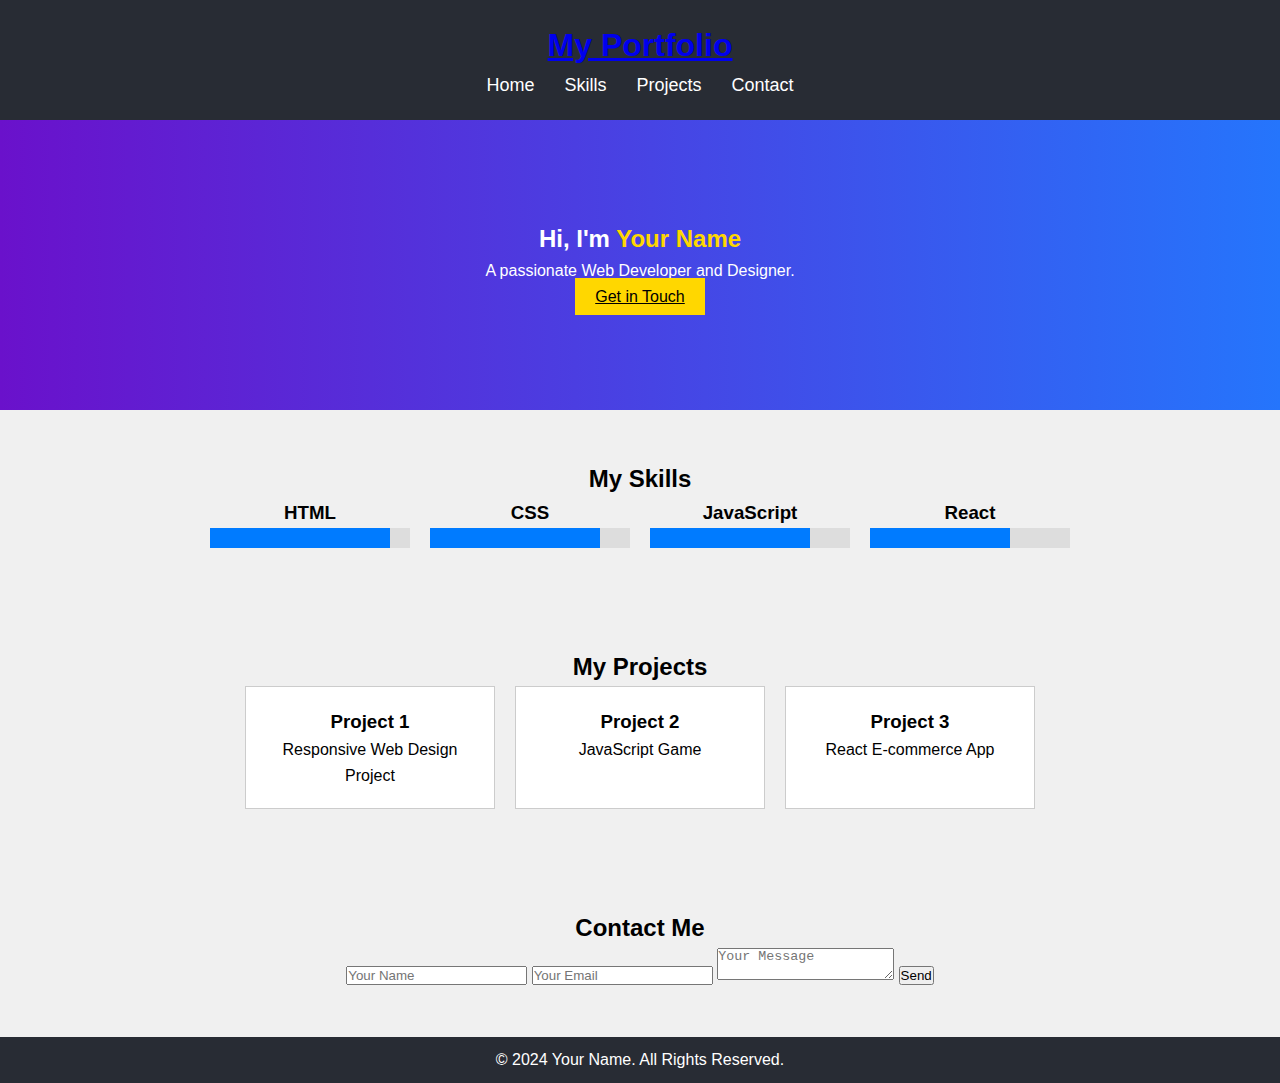
<file: attractive2/index.html>
<!DOCTYPE html>
<html lang="en">
<head>
    <meta charset="UTF-8">
    <meta name="viewport" content="width=device-width, initial-scale=1.0">
    <title>My Portfolio</title>
    <link rel="stylesheet" href="style.css">
</head>
<body>
    <header>
        <div class="container">
            <h1><a href="#">My Portfolio</a></h1>
            <nav>
                <ul>
                    <li><a href="#home">Home</a></li>
                    <li><a href="#skills">Skills</a></li>
                    <li><a href="#projects">Projects</a></li>
                    <li><a href="#contact">Contact</a></li>
                </ul>
            </nav>
        </div>
    </header>

    <section id="home">
        <div class="intro">
            <h2>Hi, I'm <span>Your Name</span></h2>
            <p>A passionate Web Developer and Designer.</p>
            <a href="#contact" class="btn">Get in Touch</a>
        </div>
    </section>

    <section id="skills">
        <h2>My Skills</h2>
        <div class="skills-container">
            <div class="skill">
                <h3>HTML</h3>
                <div class="bar"><span class="html"></span></div>
            </div>
            <div class="skill">
                <h3>CSS</h3>
                <div class="bar"><span class="css"></span></div>
            </div>
            <div class="skill">
                <h3>JavaScript</h3>
                <div class="bar"><span class="javascript"></span></div>
            </div>
            <div class="skill">
                <h3>React</h3>
                <div class="bar"><span class="react"></span></div>
            </div>
        </div>
    </section>

    <section id="projects">
        <h2>My Projects</h2>
        <div class="project-container">
            <div class="project">
                <h3>Project 1</h3>
                <p>Responsive Web Design Project</p>
            </div>
            <div class="project">
                <h3>Project 2</h3>
                <p>JavaScript Game</p>
            </div>
            <div class="project">
                <h3>Project 3</h3>
                <p>React E-commerce App</p>
            </div>
        </div>
    </section>

    <section id="contact">
        <h2>Contact Me</h2>
        <form id="contactForm">
            <input type="text" placeholder="Your Name" required>
            <input type="email" placeholder="Your Email" required>
            <textarea placeholder="Your Message" required></textarea>
            <button type="submit">Send</button>
        </form>
    </section>

    <footer>
        <p>&copy; 2024 Your Name. All Rights Reserved.</p>
    </footer>

    <script src="script.js"></script>
</body>
</html>
</file>
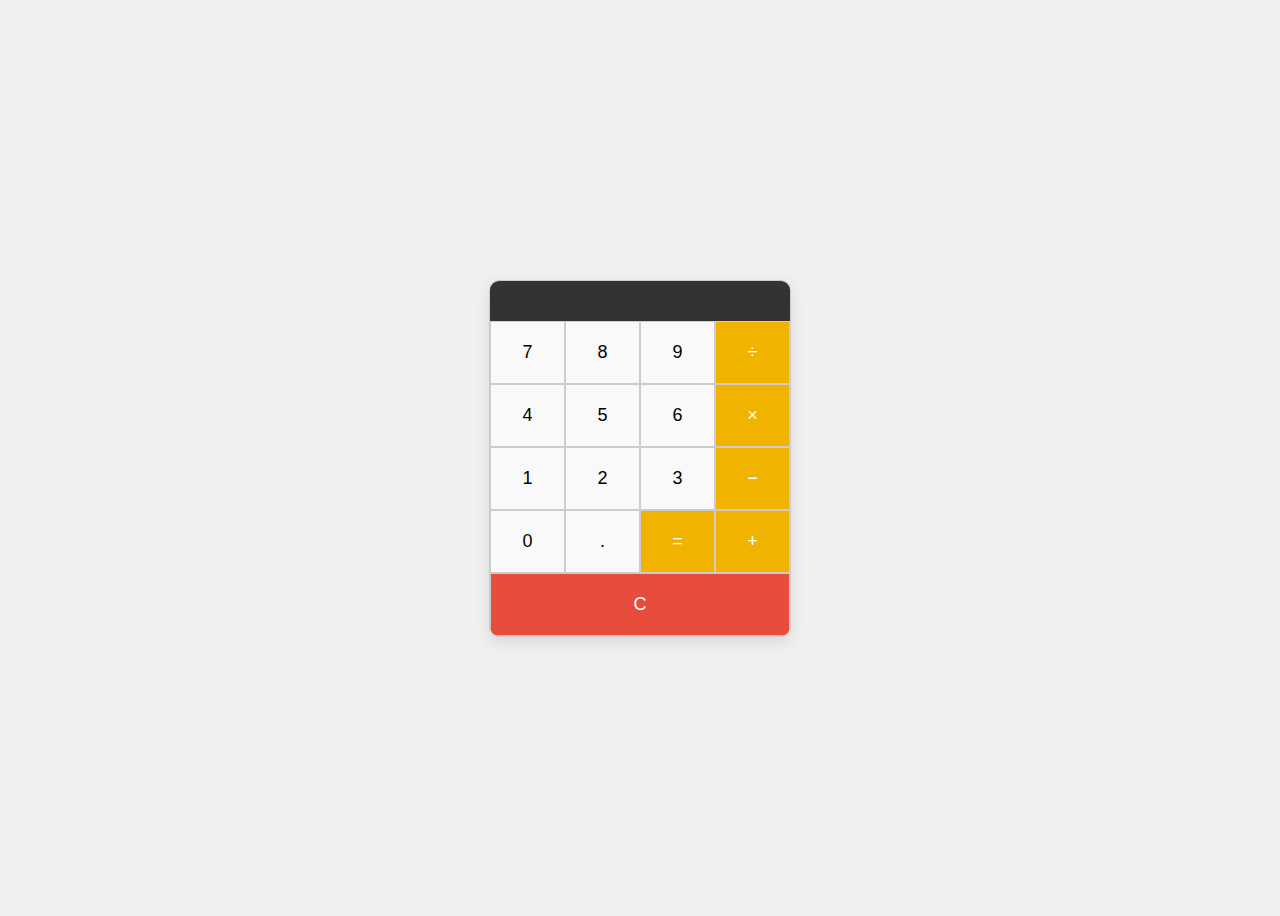
<file: calculator/index.html>
<!DOCTYPE html>
<html lang="en">
<head>
    <meta charset="UTF-8">
    <meta name="viewport" content="width=device-width, initial-scale=1.0">
    <title>Basic Calculator</title>
    <link rel="stylesheet" href="style.css">
</head>
<body>
    <div class="calculator">
        <div class="display" id="display"></div>
        <div class="buttons">
            <button class="btn" data-value="7">7</button>
            <button class="btn" data-value="8">8</button>
            <button class="btn" data-value="9">9</button>
            <button class="btn operator" data-value="/">÷</button>

            <button class="btn" data-value="4">4</button>
            <button class="btn" data-value="5">5</button>
            <button class="btn" data-value="6">6</button>
            <button class="btn operator" data-value="*">×</button>

            <button class="btn" data-value="1">1</button>
            <button class="btn" data-value="2">2</button>
            <button class="btn" data-value="3">3</button>
            <button class="btn operator" data-value="-">−</button>

            <button class="btn" data-value="0">0</button>
            <button class="btn" data-value=".">.</button>
            <button class="btn operator" data-value="=">=</button>
            <button class="btn operator" data-value="+">+</button>

            <button class="btn clear" data-value="C">C</button>
        </div>
    </div>
    <script src="script.js"></script>
</body>
</html>
</file>
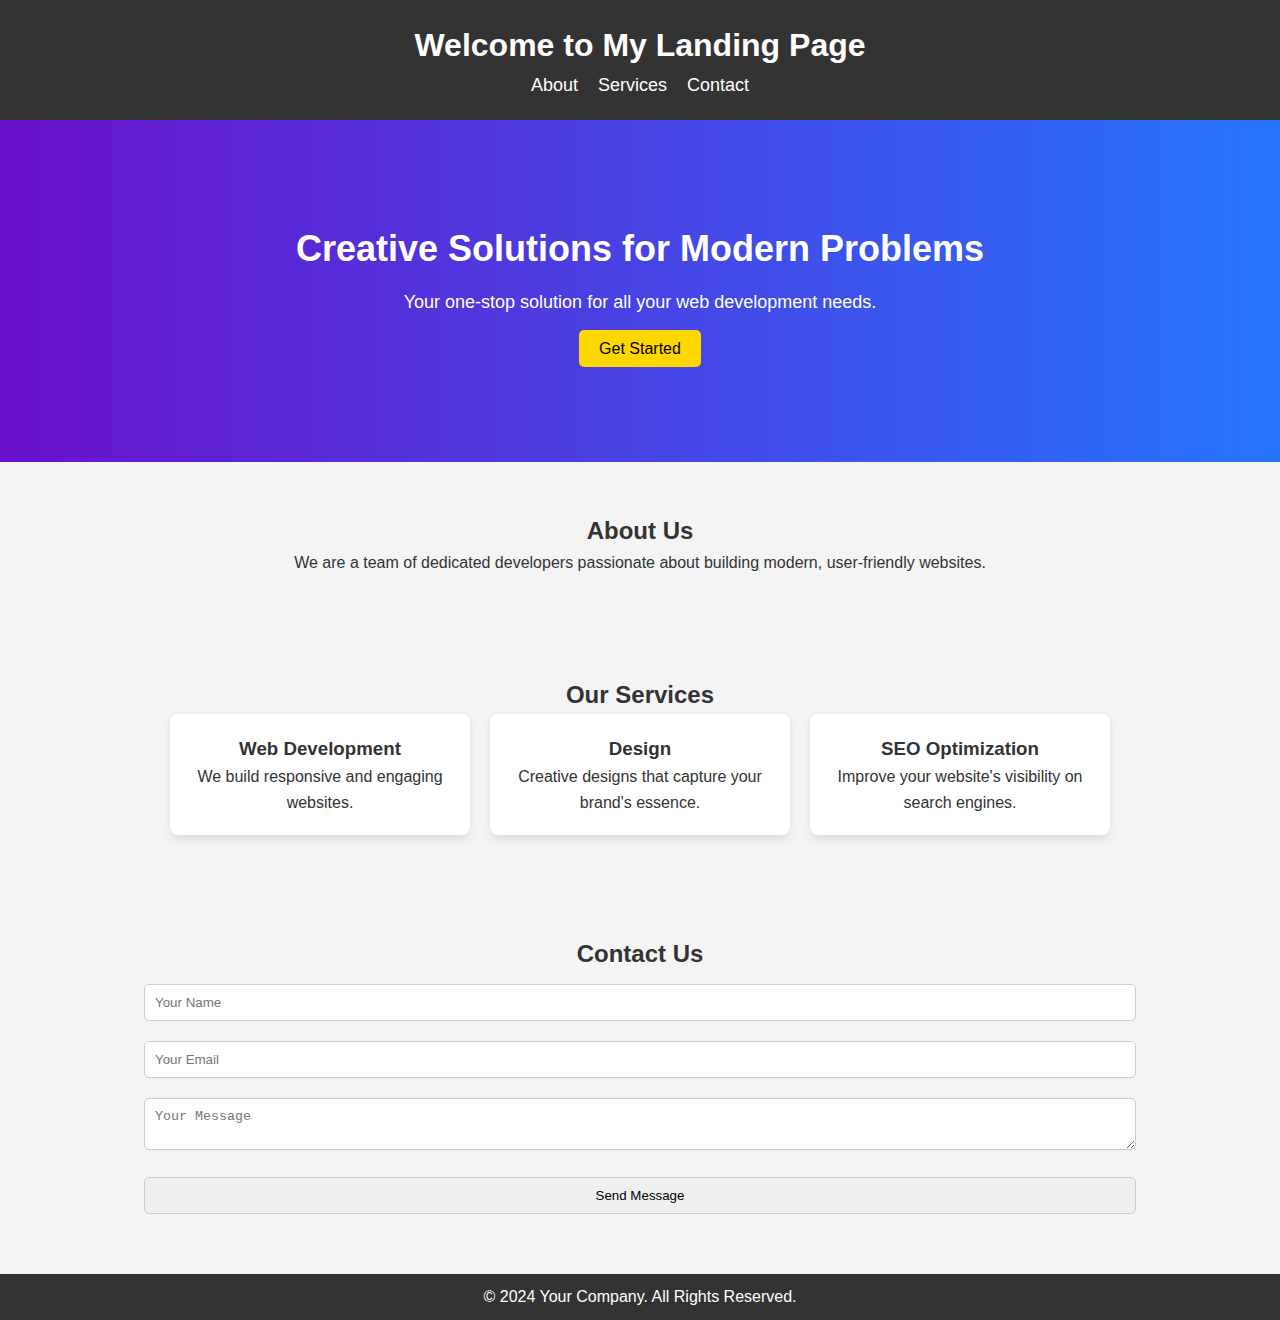
<file: landing page/index.html>
<!DOCTYPE html>
<html lang="en">
<head>
    <meta charset="UTF-8">
    <meta name="viewport" content="width=device-width, initial-scale=1.0">
    <title>Landing Page</title>
    <link rel="stylesheet" href="style.css">
</head>
<body>
    <header>
        <div class="container">
            <h1>Welcome to My Landing Page</h1>
            <nav>
                <ul>
                    <li><a href="#about">About</a></li>
                    <li><a href="#services">Services</a></li>
                    <li><a href="#contact">Contact</a></li>
                </ul>
            </nav>
        </div>
    </header>

    <section id="hero">
        <h2>Creative Solutions for Modern Problems</h2>
        <p>Your one-stop solution for all your web development needs.</p>
        <a href="#contact" class="btn">Get Started</a>
    </section>

    <section id="about">
        <h2>About Us</h2>
        <p>We are a team of dedicated developers passionate about building modern, user-friendly websites.</p>
    </section>

    <section id="services">
        <h2>Our Services</h2>
        <div class="service-container">
            <div class="service">
                <h3>Web Development</h3>
                <p>We build responsive and engaging websites.</p>
            </div>
            <div class="service">
                <h3>Design</h3>
                <p>Creative designs that capture your brand's essence.</p>
            </div>
            <div class="service">
                <h3>SEO Optimization</h3>
                <p>Improve your website's visibility on search engines.</p>
            </div>
        </div>
    </section>

    <section id="contact">
        <h2>Contact Us</h2>
        <form>
            <input type="text" placeholder="Your Name" required>
            <input type="email" placeholder="Your Email" required>
            <textarea placeholder="Your Message" required></textarea>
            <button type="submit">Send Message</button>
        </form>
    </section>

    <footer>
        <p>&copy; 2024 Your Company. All Rights Reserved.</p>
    </footer>
</body>
</html>
</file>
<file: attractive2/style.css>
* {
    margin: 0;
    padding: 0;
    box-sizing: border-box;
}

body {
    font-family: 'Arial', sans-serif;
    line-height: 1.6;
    background-color: #f0f0f0;
}

header {
    background: #282c34;
    color: white;
    padding: 20px;
    text-align: center;
}

header nav ul {
    display: flex;
    justify-content: center;
    list-style: none;
}

header nav ul li {
    margin: 0 15px;
}

header nav a {
    color: white;
    text-decoration: none;
    font-size: 18px;
}

#home {
    background: linear-gradient(to right, #6a11cb, #2575fc);
    color: white;
    padding: 100px 20px;
    text-align: center;
}

.intro h2 span {
    color: #ffd700;
}

.btn {
    background-color: #ffd700;
    padding: 10px 20px;
    border: none;
    cursor: pointer;
    color: black;
}

#skills, #projects, #contact {
    padding: 50px 20px;
    text-align: center;
}

.skills-container {
    display: flex;
    justify-content: center;
    flex-wrap: wrap;
    gap: 20px;
}

.skill {
    width: 200px;
}

.bar {
    background-color: #ddd;
    height: 20px;
    width: 100%;
}

.bar span {
    display: block;
    height: 100%;
    background-color: #007bff;
}

.html { width: 90%; }
.css { width: 85%; }
.javascript { width: 80%; }
.react { width: 70%; }

.project-container {
    display: flex;
    justify-content: center;
    gap: 20px;
}

.project {
    background:#fff;
    padding: 20px;
    border: 1px solid #ccc;
    width: 250px;
}

footer {
    background: #282c34;
    color: white;
    padding: 10px;
    text-align: center;
}
</file>
<file: calculator/style.css>
body {
    display: flex;
    justify-content: center;
    align-items: center;
    height: 100vh;
    background-color: #f0f0f0;
    font-family: 'Arial', sans-serif;
}

.calculator {
    width: 300px;
    border: 1px solid #ccc;
    border-radius: 10px;
    overflow: hidden;
    background-color: white;
    box-shadow: 0 5px 15px rgba(0, 0, 0, 0.1);
}

.display {
    background: #333;
    color: white;
    padding: 20px;
    font-size: 32px;
    text-align: right;
}

.buttons {
    display: grid;
    grid-template-columns: repeat(4, 1fr);
}

.btn {
    padding: 20px;
    border: 1px solid #ccc;
    font-size: 18px;
    background-color: #f9f9f9;
    cursor: pointer;
}

.operator {
    background-color: #f0b400;
    color: white;
}

.clear {
    background-color: #e74c3c;
    color: white;
    grid-column: span 4;
}

.btn:hover {
    background-color: #d3d3d3;
}
</file>
<file: landing page/style.css>
* {
    margin: 0;
    padding: 0;
    box-sizing: border-box;
}

body {
    font-family: 'Arial', sans-serif;
    line-height: 1.6;
    background-color: #f4f4f4;
    color: #333;
}

header {
    background: #333;
    color: white;
    padding: 20px 0;
}

.container {
    width: 80%;
    margin: auto;
    text-align: center;
}

nav ul {
    list-style: none;
    display: flex;
    justify-content: center;
    gap: 20px;
}

nav a {
    color: white;
    text-decoration: none;
    font-size: 18px;
}

#hero {
    background: linear-gradient(to right, #6a11cb, #2575fc);
    color: white;
    padding: 100px 20px;
    text-align: center;
}

#hero h2 {
    font-size: 36px;
    margin-bottom: 10px;
}

#hero p {
    font-size: 18px;
    margin-bottom: 20px;
}

.btn {
    background-color: #ffd700;
    color: black;
    padding: 10px 20px;
    text-decoration: none;
    border: none;
    border-radius: 5px;
    cursor: pointer;
}

#about, #services, #contact {
    padding: 50px 20px;
    text-align: center;
}

.service-container {
    display: flex;
    justify-content: center;
    gap: 20px;
    flex-wrap: wrap;
}

.service {
    background: white;
    padding: 20px;
    border-radius: 8px;
    box-shadow: 0 4px 8px rgba(0, 0, 0, 0.1);
    width: 300px;
    text-align: center;
}

form input, form textarea, form button {
    width: 80%;
    margin: 10px 0;
    padding: 10px;
    border: 1px solid #ccc;
    border-radius: 5px;
}

footer {
    background: #333;
    color: white;
    text-align: center;
    padding: 10px 0;
}
</file>
